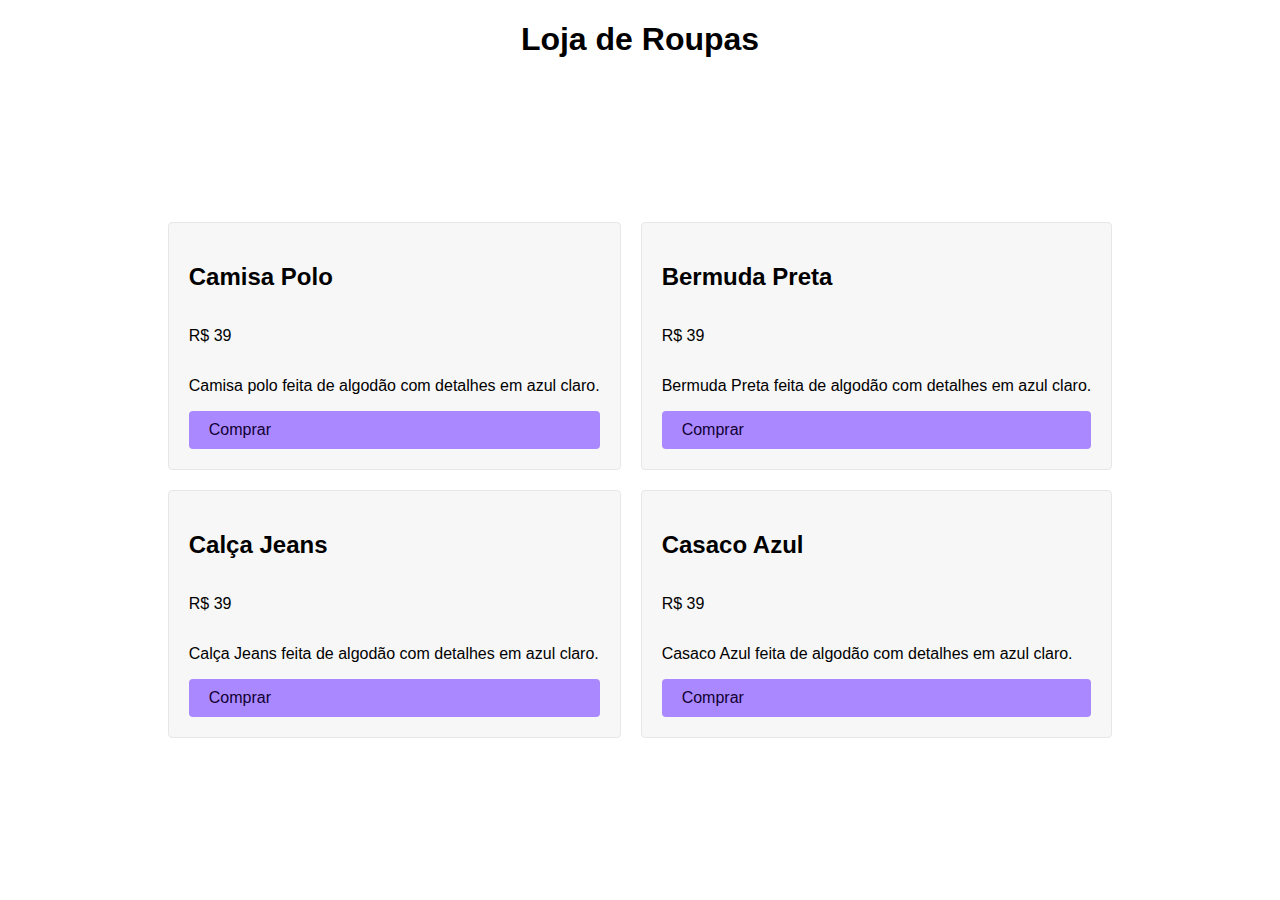
<file: exec.Aulas/ex01/index.html>
<!DOCTYPE html>
<html lang="pt-BR">

<head>
  <meta charset="UTF-8">
  <meta name="viewport" content="width=device-width, initial-scale=1.0">
  <title>Grid</title>
  <link rel="stylesheet" href="/exec.Aulas/ex01/style.css">
</head>

<body>
  <h1>Loja de Roupas</h1>
  <div class="grid">
    <div class="item">
      <h2>Camisa Polo</h2>
      <p>R$ 39</p>
      <p>Camisa polo feita de algodão com detalhes em azul claro.</p>
      <a class="comprar" href="/exec.Aulas/ex01/index.html">Comprar</a>
    </div>
    <div class="item">
      <h2>Bermuda Preta</h2>
      <p>R$ 39</p>
      <p>Bermuda Preta feita de algodão com detalhes em azul claro.</p>
      <a class="comprar" href="/exec.Aulas/ex01/index.html">Comprar</a>

    </div>
    <div class="item">
      <h2>Calça Jeans</h2>
      <p>R$ 39</p>
      <p>Calça Jeans feita de algodão com detalhes em azul claro.</p>
      <a class="comprar" href="/exec.Aulas/ex01/index.html">Comprar</a>

    </div>
    <div class="item">
      <h2>Casaco Azul</h2>
      <p>R$ 39</p>
      <p>Casaco Azul feita de algodão com detalhes em azul claro.</p>
      <a class="comprar" href="/exec.Aulas/ex01/index.html">Comprar</a>

    </div>
  </div>
</body>

</html>
</file>
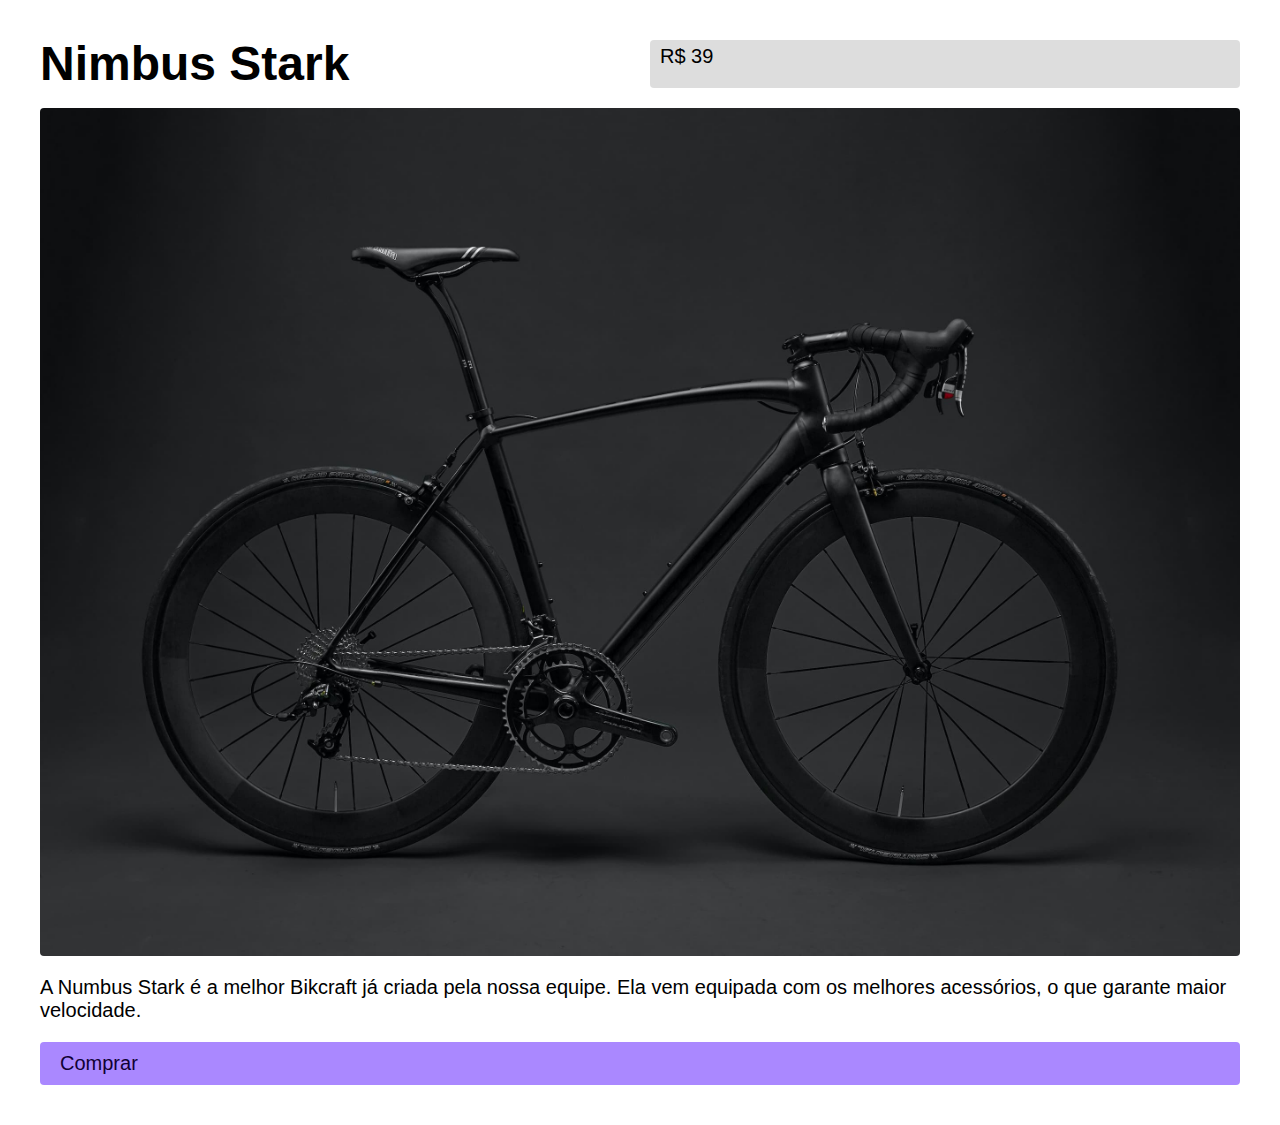
<file: exec.Aulas/ex02/index.html>
<!DOCTYPE html>
<html lang="pt-BR">

<head>
  <meta charset="UTF-8">
  <meta name="viewport" content="width=device-width, initial-scale=1.0">
  <title>Grid</title>
  <link rel="stylesheet" href="/exec.Aulas/ex02/style.css">
</head>

<body>
  <div class="grid">
    <h1 class="titulo">Nimbus Stark</h1>
    <span class="preco">R$ 39</span>
    <img class="foto" src="/img/bicicleta.jpg" alt="Bicicleta preta">
    <p class="descricao">A Numbus Stark é a melhor Bikcraft já criada pela nossa equipe. Ela vem equipada com os melhores acessórios, o que garante maior velocidade.</p>
    <a class="comprar" href="/exec.Aulas/ex02/index.html">Comprar</a>
  </div>
</body>

</html>
</file>
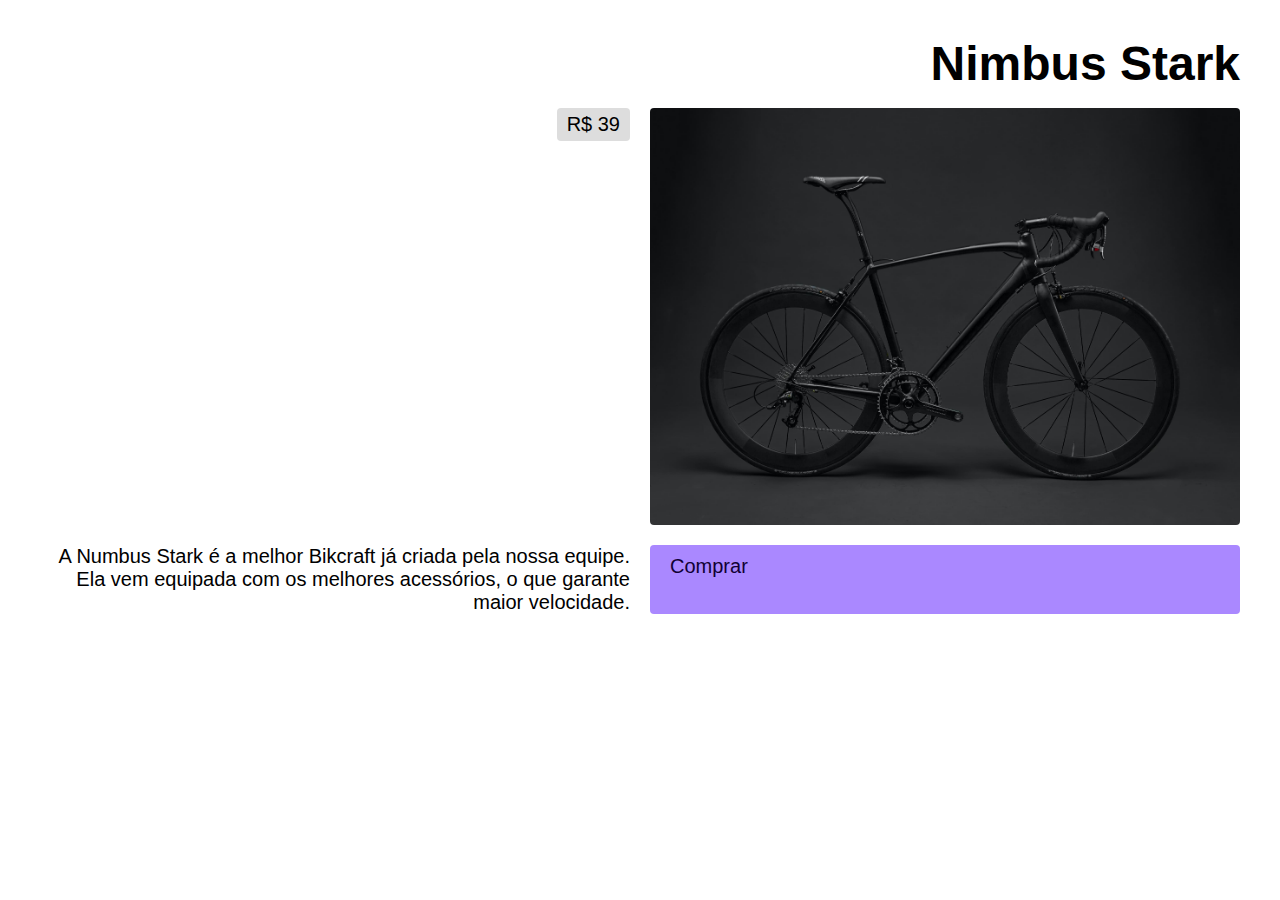
<file: exec.Aulas/ex03/index.html>
<!DOCTYPE html>
<html lang="pt-BR">

<head>
  <meta charset="UTF-8">
  <meta name="viewport" content="width=device-width, initial-scale=1.0">
  <title>Grid</title>
  <link rel="stylesheet" href="/exec.Aulas/ex03/style.css">
</head>

<body>
  <div class="grid">
    <h1 class="titulo">Nimbus Stark</h1>
    <span class="preco">R$ 39</span>
    <img class="foto" src="/img/bicicleta.jpg" alt="Bicicleta preta">
    <p class="descricao">A Numbus Stark é a melhor Bikcraft já criada pela nossa equipe. Ela vem equipada com os melhores acessórios, o que garante maior velocidade.</p>
    <a class="comprar" href="/exec.Aulas/ex03/index.html">Comprar</a>
  </div>
</body>

</html>
</file>
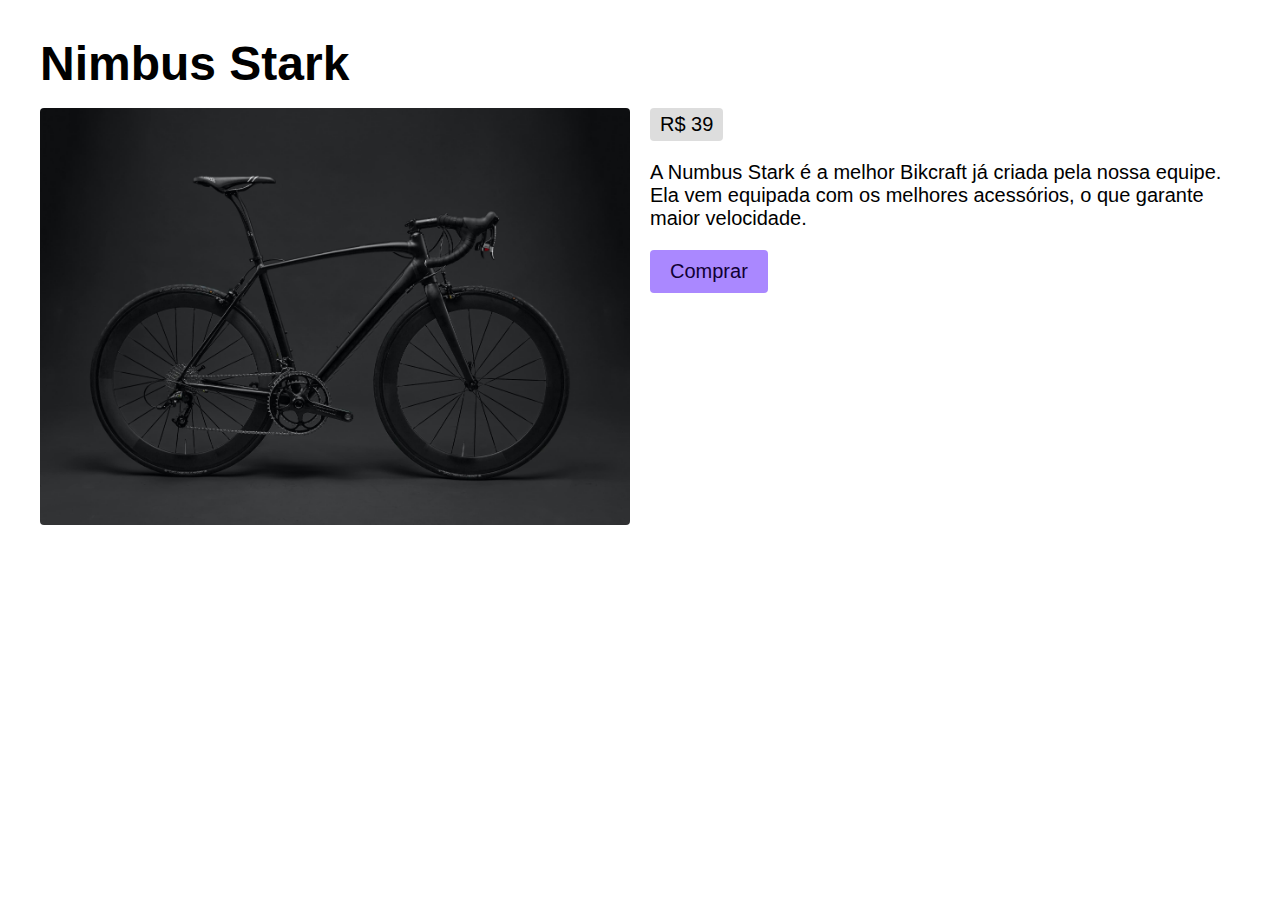
<file: exec.Aulas/ex04/index.html>
<!DOCTYPE html>
<html lang="pt-BR">

<head>
  <meta charset="UTF-8">
  <meta name="viewport" content="width=device-width, initial-scale=1.0">
  <title>Grid</title>
  <link rel="stylesheet" href="/exec.Aulas/ex04/style.css">
</head>

<body>
  <div class="grid">
    <h1 class="titulo">Nimbus Stark</h1>
    <span class="preco">R$ 39</span>
    <img class="foto" src="/img/bicicleta.jpg" alt="Bicicleta preta">
    <p class="descricao">A Numbus Stark é a melhor Bikcraft já criada pela nossa equipe. Ela vem equipada com os melhores acessórios, o que garante maior velocidade.</p>
    <a class="comprar" href="/exec.Aulas/ex04/index.html">Comprar</a>
  </div>
</body>

</html>
</file>
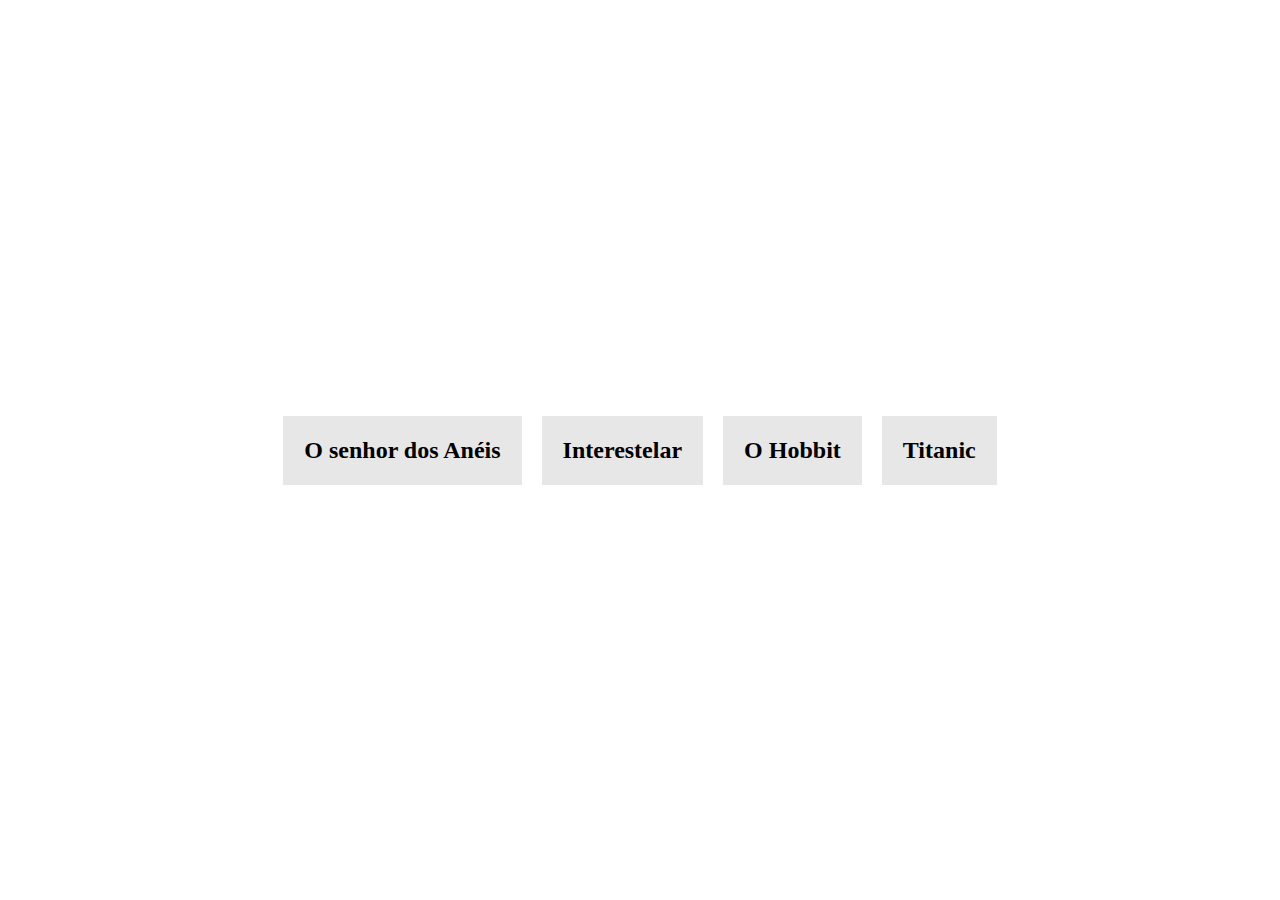
<file: exec.Aulas/ex05/index.html>
<!DOCTYPE html>
<html lang="pt-br">

<head>
  <meta charset="UTF-8">
  <meta name="viewport" content="width=device-width, initial-scale=1.0">
  <title>Flexbox</title>
  <link rel="stylesheet" href="/exec.Aulas/ex06/style.css">
</head>

<body>
  <div class="flex">
    <h2>O senhor dos Anéis</h2>
    <h2>Interestelar</h2>
    <h2>O Hobbit</h2>
    <h2>Titanic</h2>
  </div>
</body>

</html>
</file>
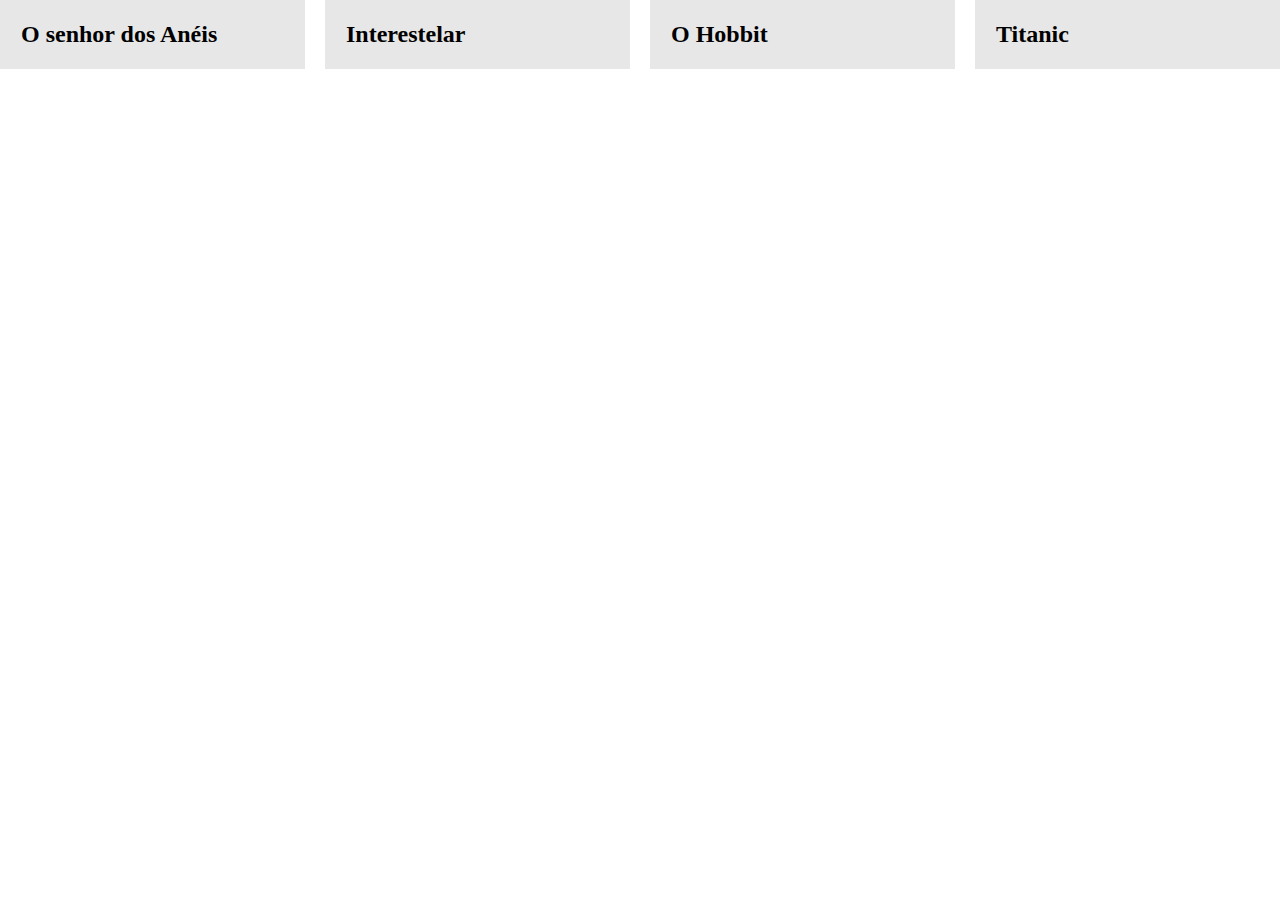
<file: exec.Aulas/ex06/index.html>
<!DOCTYPE html>
<html lang="pt-br">

<head>
  <meta charset="UTF-8">
  <meta name="viewport" content="width=device-width, initial-scale=1.0">
  <title>Flexbox</title>
  <link rel="stylesheet" href="/exec.Aulas/ex05/style.css">
</head>

<body>
  <div class="flex">
    <h2>O senhor dos Anéis</h2>
    <h2>Interestelar</h2>
    <h2>O Hobbit</h2>
    <h2>Titanic</h2>
  </div>
</body>

</html>
</file>
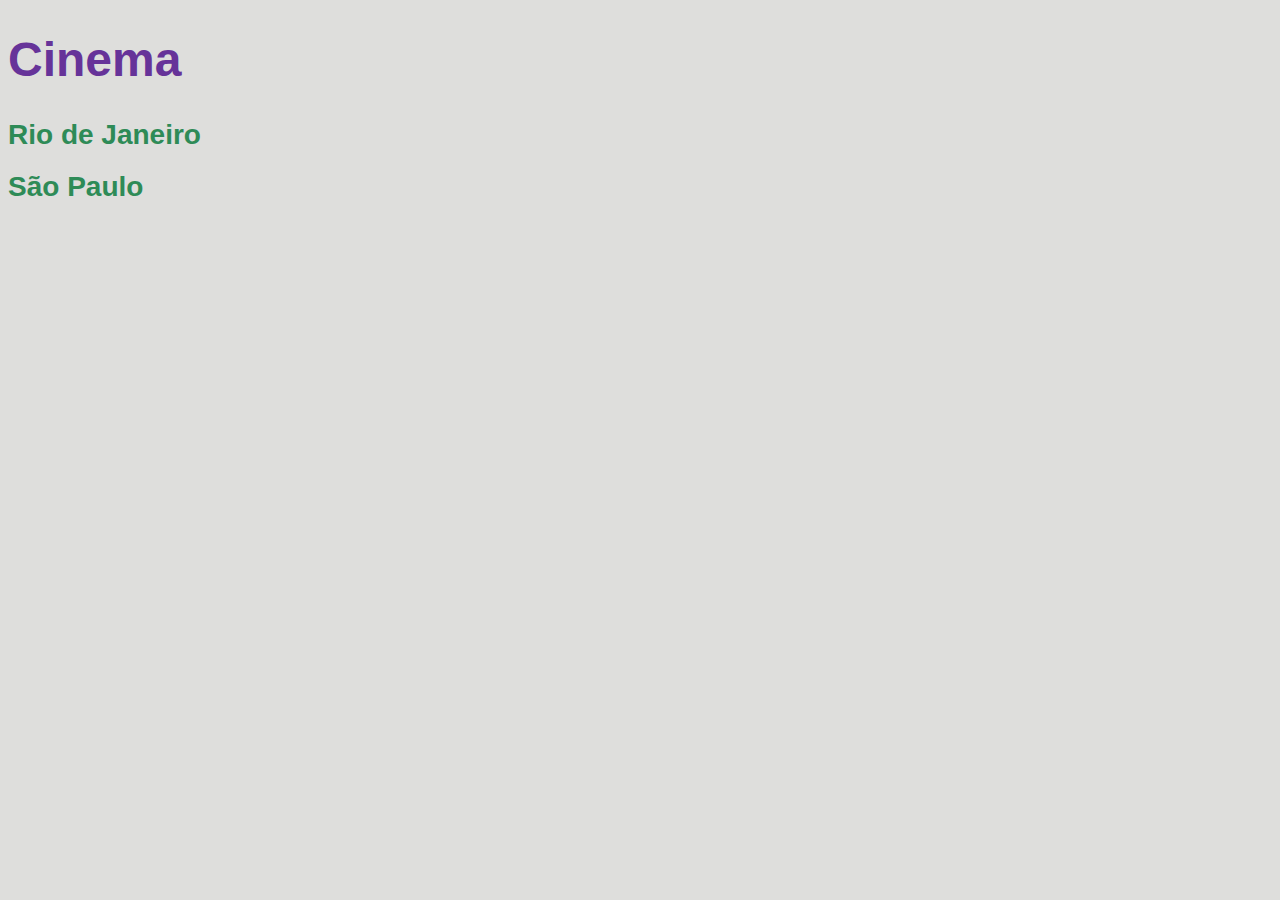
<file: execicios/ex01/index.html>
<!DOCTYPE html>
<html lang="pt-BR">

<head>
  <meta charset="UTF-8">
  <meta name="viewport" content="width=device-width, initial-scale=1.0">
  <link rel="stylesheet" href="../ex01/css/style.css">
  <title>Cinema</title>
</head>

<body>
  <h1>Cinema</h1>
  <h2><a href="/execicios/ex01/estados/rj.html">Rio de Janeiro</a></h2>
  <h2><a href="/execicios/ex01/estados/sp.html">São Paulo</a></h2>
</body>

</html>
</file>
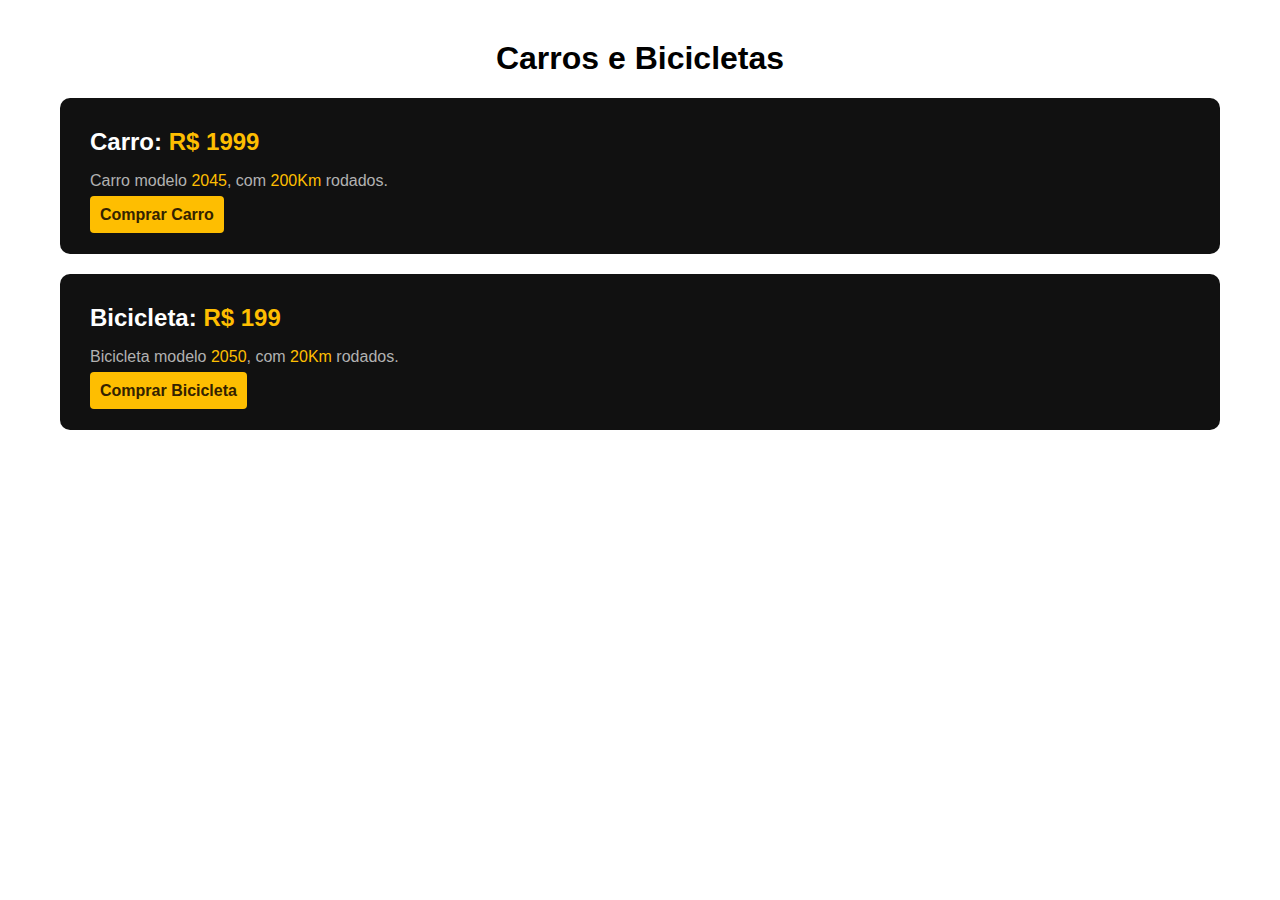
<file: execicios/ex02/index.html>
<!DOCTYPE html>
<html lang="pt-BR">

<head>
  <meta charset="UTF-8">
  <meta name="viewport" content="width=device-width, initial-scale=1.0">
  <title>Carros e Bicicletas</title>
  <link rel="stylesheet" href="/execicios/ex02/css/style.css">
</head>

<body>
  <h1>Carros e Bicicletas</h1>
  <div id="bloco1">
    <h2>Carro: <span id="preco1">R$ 1999</span> </h2>
    <p>Carro modelo <span>2045</span>, com <span>200Km</span> rodados.</p>
    <a href="/execicios/ex02/index.html"><strong>Comprar Carro</strong></a>
  </div>
  <div id="bloco2">
    <h2>Bicicleta: <span id="preco2">R$ 199</span> </h2>
    <p>Bicicleta modelo <span>2050</span>, com <span>20Km</span> rodados.</p>
    <a href="/execicios/ex02/index.html"><strong>Comprar Bicicleta</strong></a>
  </div>
</body>

</html>
</file>
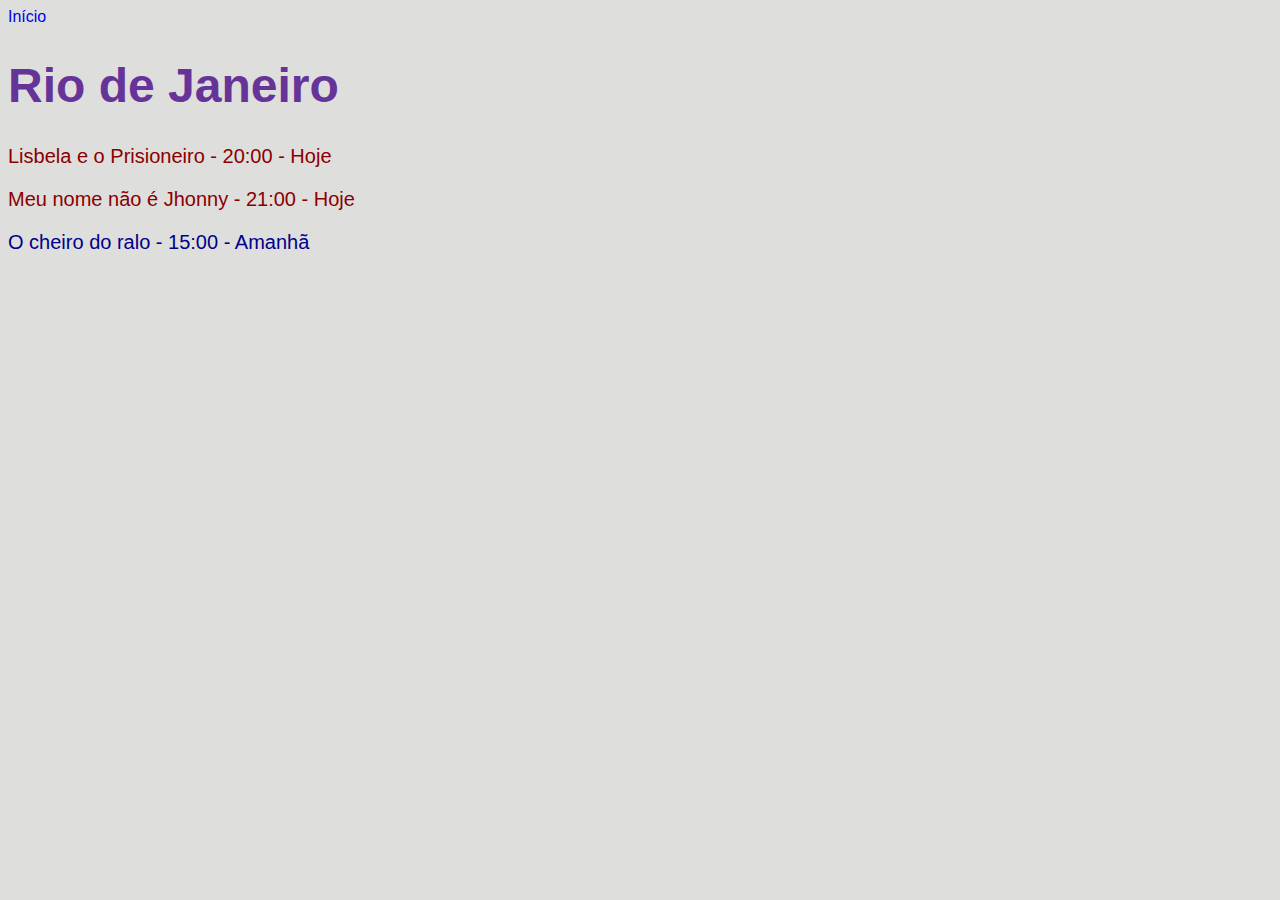
<file: execicios/ex01/estados/rj.html>
<!DOCTYPE html>
<html lang="pt-BR">

<head>
  <meta charset="UTF-8">
  <meta name="viewport" content="width=device-width, initial-scale=1.0">
  <title>Rio de Janeiro</title>
  <link rel="stylesheet" href="/execicios/ex01/css/style.css">
</head>

<body>
  <a href="/execicios/ex01/index.html">Início</a>
  <h1>Rio de Janeiro</h1>
  <p class="hoje">Lisbela e o Prisioneiro - 20:00 - Hoje</p>
  <p class="hoje">Meu nome não é Jhonny - 21:00 - Hoje</p>
  <p class="amanha">O cheiro do ralo - 15:00 - Amanhã</p>
</body>

</html>
</file>
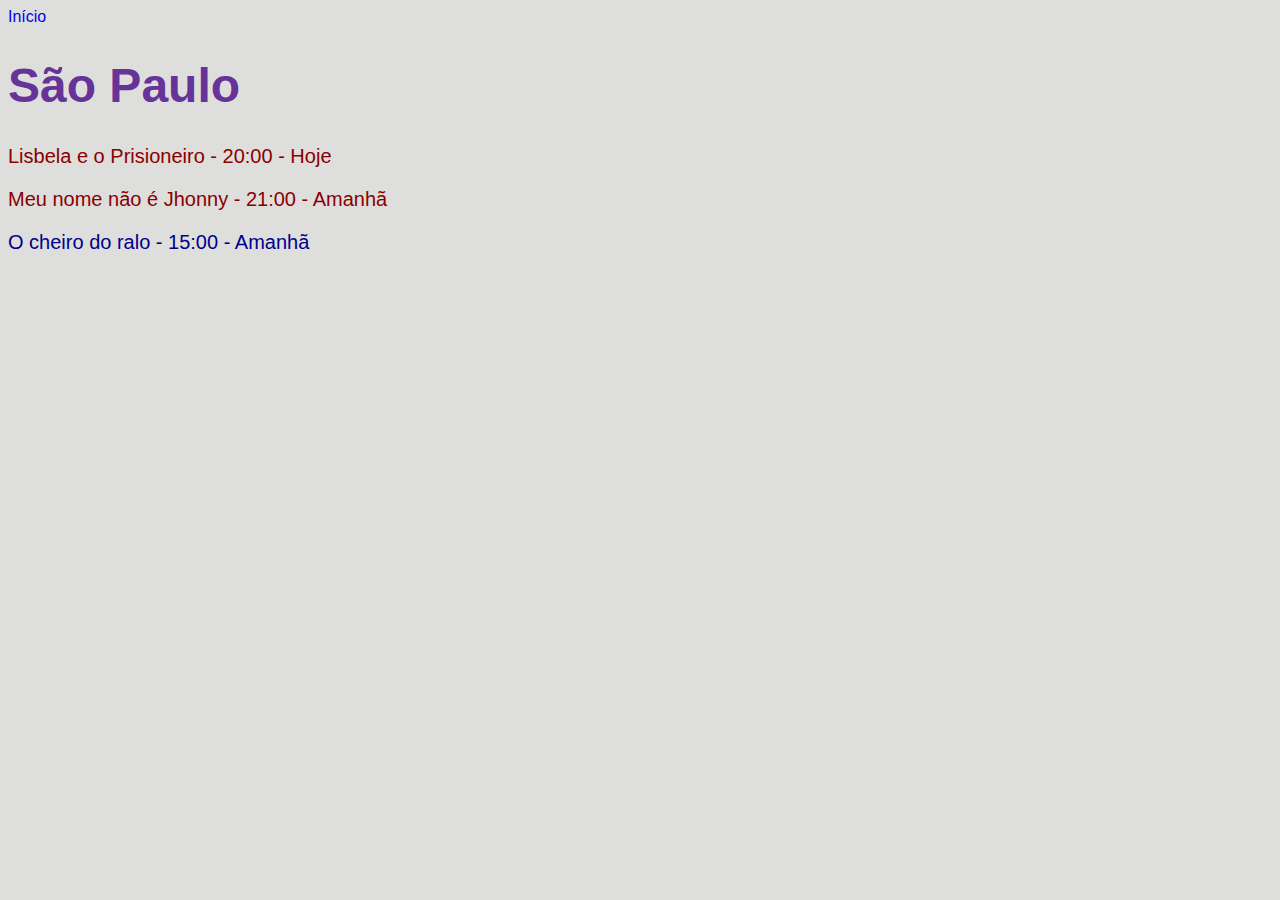
<file: execicios/ex01/estados/sp.html>
<!DOCTYPE html>
<html lang="pt-BR">

<head>
  <meta charset="UTF-8">
  <meta name="viewport" content="width=device-width, initial-scale=1.0">
  <title>São Paulo</title>
  <link rel="stylesheet" href="/execicios/ex01/css/style.css">
</head>

<body>
  <a href="/execicios/ex01/index.html">Início</a>
  <h1>São Paulo</h1>
  <p class="hoje">Lisbela e o Prisioneiro - 20:00 - Hoje</p>
  <p class="hoje">Meu nome não é Jhonny - 21:00 - Amanhã</p>
  <p class="amanha">O cheiro do ralo - 15:00 - Amanhã</p>
</body>

</html>
</file>
<file: exec.Aulas/ex01/style.css>
body {
  font-family: arial;
}

h1 {
  text-align: center;
}

.item {
  background-color: #f7f7f7;
  border: 1px solid #e7e7e7;
  padding: 20px;
  border-radius: 4px;
  display: grid;
  /* grid-template-columns: 1fr 1fr 1fr; */
}

.comprar {
  background-color: #a8f;
  color: #103;
  padding: 10px 20px;
  text-decoration: none;
  border-radius: 4px;
}

.grid {
  display: grid;
  height: 800px;
  grid-template-columns: auto auto;
  gap: 20px;
  justify-content: space-evenly;
  align-content: space-evenly;
  place-content: center;
}
</file>
<file: exec.Aulas/ex02/style.css>
.grid {
  display: grid;
  gap: 20px;
  grid-template-columns: 1fr 1fr;
}

.foto {
  grid-column: 1/-1; /*pegar de uma ponta a outra */
}

.descricao {
  grid-column: 1/3;
}

.comprar {
  grid-column: 1/3;
}
/* Estilos Gerais */

body {
  font-family: arial;
  margin: 40px;
}

h1,
p {
  margin: 0px;
}

img {
  max-width: 100%;
  border-radius: 4px;
}

h1 {
  font-size: 48px;
  line-height: 1;
}

p,
span {
  font-size: 20px;
}

.comprar {
  background-color: #a8f;
  color: #103;
  padding: 10px 20px;
  text-decoration: none;
  border-radius: 4px;
  font-size: 20px;
}

.preco {
  background-color: #ddd;
  padding: 5px 10px;
  border-radius: 4px;
}
</file>
<file: exec.Aulas/ex03/style.css>
.grid {
  display: grid;
  gap: 20px;
  grid-template-columns: 1fr 1fr;
}

.titulo {
  grid-column: 2;
  text-align: right;
}

.preco {
  place-self: start end;
}

.descricao {
  text-align: right;
}

/* Estilos Gerais */

body {
  font-family: arial;
  margin: 40px;
}

h1,
p {
  margin: 0px;
}

img {
  max-width: 100%;
  border-radius: 4px;
}

h1 {
  font-size: 48px;
  line-height: 1;
}

p,
span {
  font-size: 20px;
}

.comprar {
  background-color: #a8f;
  color: #103;
  padding: 10px 20px;
  text-decoration: none;
  border-radius: 4px;
  font-size: 20px;
}

.preco {
  background-color: #ddd;
  padding: 5px 10px;
  border-radius: 4px;
}
</file>
<file: exec.Aulas/ex04/style.css>
.grid {
  display: grid;
  gap: 20px;
  grid-template-columns: repeat(2, 1fr);
  grid-template-rows: repeat(3, auto) 1fr;
  place-items: start;
}

.titulo {
  grid-column: 1 / -1;
}

.foto {
  grid-column: 1;
  grid-row: 2 / 5;
}

/* Estilos Gerais */

body {
  font-family: arial;
  margin: 40px;
}

h1,
p {
  margin: 0px;
}

img {
  max-width: 100%;
  border-radius: 4px;
}

h1 {
  font-size: 48px;
  line-height: 1;
}

p,
span {
  font-size: 20px;
}

.comprar {
  background-color: #a8f;
  color: #103;
  padding: 10px 20px;
  text-decoration: none;
  border-radius: 4px;
  font-size: 20px;
}

.preco {
  background-color: #ddd;
  padding: 5px 10px;
  border-radius: 4px;
}
</file>
<file: exec.Aulas/ex06/style.css>
.flex {
  display: flex;
  flex-wrap: wrap;
  gap: 20px;
  /* justify-content: center; */
  /* align-content: center; */
  /* Justify + align = place */
  place-content: center;
  height: 100vh;
}

body {
  margin: 0px;
}

h2 {
  background: #e7e7e7;
  border: 1px solid #e7e7e7;
  padding: 20px;
  margin: 0px;
}
</file>
<file: exec.Aulas/ex05/style.css>
.flex {
  display: flex;
  flex-wrap: wrap;
  gap: 20px;
}

body {
  margin: 0px;
}

h2 {
  background: #e7e7e7;
  border: 1px solid #e7e7e7;
  padding: 20px;
  margin: 0px;
  flex-grow: 1; /*distribui os espaços em branco de acordo com o conteúdo*/
  flex-basis: 0;
}
</file>
<file: execicios/ex01/css/style.css>
html {
  background-color: rgba(103, 103, 92, 0.214);
  font-family: Arial;
}

a {
  text-decoration: none;
}

p {
  font-size: 20px;
}

h1 {
  color: rebeccapurple;
  font-size: 48px;
}

h2 a {
  color: seagreen;
  text-decoration: none;
  font-size: 28px;
}

.hoje {
  color: darkred;
}

.amanha {
  color: darkblue;
}
</file>
<file: execicios/ex02/css/style.css>
body {
  font-family: Arial;
  margin: 40px;
}

h1 {
  text-align: center;
}

#bloco1,
#bloco2 {
  background-color: #111;
  margin: 20px;
  border-radius: 10px;
  padding: 30px;
}

h2 {
  color: white;
  margin: 0px;
}

span {
  color: #febe01;
}

p {
  color: #b2b2b2;
}

a {
  background-color: #febe01;
  color: #332200;
  border-radius: 4px;
  padding: 10px;
  text-decoration: none;
}
</file>
